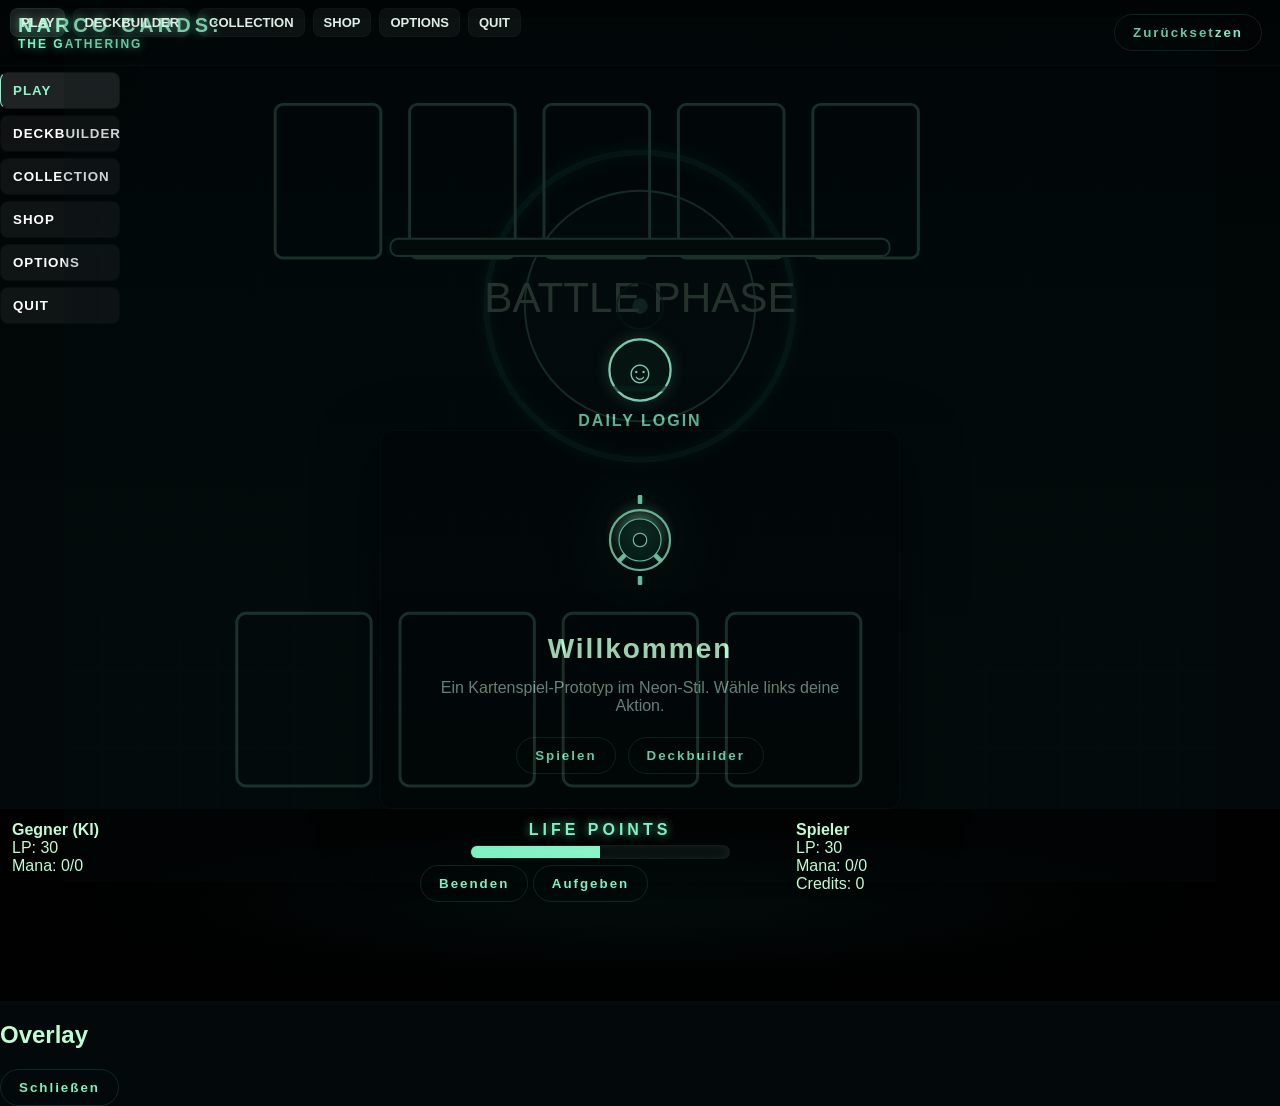
<file: index.html>
<!doctype html>
<html lang="de">
<head>
  <meta charset="utf-8">
  <meta name="viewport" content="width=device-width,initial-scale=1">
  <title>Narco Cards: The Gathering — Prototype</title>
  <link rel="stylesheet" href="css/variables.css">
  <link rel="stylesheet" href="css/neon-effects.css">
  <link rel="stylesheet" href="css/menu-style.css">
  <link rel="stylesheet" href="css/style.css">
</head>
<body>
  <div id="app" class="app">
    <header class="hud">
      <div class="title neon-text">NARCO CARDS: <span class="subtitle">THE GATHERING</span></div>
      <div class="hud-actions">
        <button id="btn-reset" class="pill-btn">Zurücksetzen</button>
      </div>
    </header>

    <!-- top small pillbar to match mobile screenshot -->
    <div class="menu-topbar-fixed">
      <nav class="menu-inline">
        <button class="menu-pill active" data-target="play">PLAY</button>
        <button class="menu-pill" data-target="deck">DECKBUILDER</button>
        <button class="menu-pill" data-target="collection">COLLECTION</button>
        <button class="menu-pill" data-target="shop">SHOP</button>
        <button class="menu-pill" data-target="options">OPTIONS</button>
        <button class="menu-pill" data-target="quit">QUIT</button>
      </nav>
    </div>

    <main class="stage">
      <!-- Main Menu / Intro with left vertical menu to match design -->
      <section id="screen-menu" class="screen active menu-screen">
        <div class="menu-left">
          <ul class="menu-list">
            <li><button id="menu-play" class="left-item active">PLAY</button></li>
            <li><button id="menu-deck" class="left-item">DECKBUILDER</button></li>
            <li><button id="menu-collection" class="left-item">COLLECTION</button></li>
            <li><button id="menu-shop" class="left-item">SHOP</button></li>
            <li><button id="menu-options" class="left-item">OPTIONS</button></li>
            <li><button id="menu-quit" class="left-item">QUIT</button></li>
          </ul>
          <div class="daily-wrap">
            <img src="assets/daily.svg" alt="Daily" class="daily-svg glow-teal">
            <div class="daily-text" id="daily-login">DAILY LOGIN</div>
          </div>
        </div>

        <div class="menu-center">
          <!-- central art / hologram -->
          <div class="holo-card">
            <img src="assets/holo.svg" alt="Hologramm" class="holo-img">
            <h1>Willkommen</h1>
            <p>Ein Kartenspiel‑Prototyp im Neon‑Stil. Wähle links deine Aktion.</p>
            <div class="cta-row">
              <button id="start-play" class="pill-btn">Spielen</button>
              <button id="open-deck" class="pill-btn">Deckbuilder</button>
            </div>
          </div>
        </div>

        <div class="menu-right">
          <!-- optional right visual, left intentionally empty to match art focus -->
        </div>
      </section>

      <!-- Battle Screen -->
      <section id="screen-battle" class="screen">
        <!-- clean battleboard diagram as background layer (no arrows/labels) -->
        <img src="assets/battleboard.svg" alt="Battle Diagram" class="battle-diagram" aria-hidden="true">

        <div class="battle-wrap">
          <div class="opponent-area">
            <div class="opponent-stats">
              <div><strong>Gegner (KI)</strong></div>
              <div>LP: <span id="ai-hp">30</span></div>
              <div>Mana: <span id="ai-mana">0</span>/<span id="ai-maxmana">0</span></div>
            </div>
            <div class="board" id="ai-board"></div>
            <div class="ai-hand" id="ai-hand"></div>
          </div>

          <div class="log-and-controls">
            <div class="life-row">
              <div class="life-label neon-text">LIFE POINTS</div>
              <div class="life-bar"><div id="life-fill"></div></div>
            </div>
            <div class="log" id="game-log"></div>
            <div class="battle-controls">
              <button id="btn-endturn" class="pill-btn">Beenden</button>
              <button id="btn-surrender" class="pill-btn">Aufgeben</button>
            </div>
          </div>

          <div class="player-area">
            <div class="player-stats">
              <div><strong id="player-name">Spieler</strong></div>
              <div>LP: <span id="player-hp">30</span></div>
              <div>Mana: <span id="player-mana">0</span>/<span id="player-maxmana">0</span></div>
              <div>Credits: <span id="player-credits">0</span></div>
            </div>
            <div class="board" id="player-board"></div>
            <div class="hand" id="player-hand"></div>
          </div>
        </div>
      </section>

      <!-- Deckbuilder / Collection / Shop / Options overlays -->
      <aside id="overlay" class="overlay">
        <div class="overlay-header">
          <h2 id="overlay-title">Overlay</h2>
          <div>
            <button id="overlay-close" class="pill-btn">Schließen</button>
          </div>
        </div>
        <div class="overlay-body" id="overlay-body"></div>
      </aside>

    </main>

    <div id="toast" class="toast" role="status" aria-live="polite"></div>
  </div>

  <script src="js/game.js"></script>
</body>
</html>
</file>
<file: css/variables.css>
/* Narco Cards Neon Design System - Exakte CSS-Variablen basierend auf Referenzbildern */
:root {
  /* Primary Neon Colors */
  --neon-primary: #7ef0c2;        /* Teal glow primary */
  --neon-secondary: #8ff5c9;      /* Bright cyan accent */
  --neon-bright: #bffbd3;         /* Very bright cyan for strong highlights */
  --neon-muted: #5fd9b0;          /* Darker teal for less prominent elements */
  
  /* Secondary Accents (Pink/Purple for secondary UI, rare cards) */
  --accent-pink: #ff8a8a;         /* Soft pink glow */
  --accent-purple: #ff6ab0;       /* Purple accent for rare/special */
  
  /* Background Colors */
  --bg-dark: #020504;             /* Darkest background (near black) */
  --bg-base: #050810;             /* Base dark blue-tinted background */
  --bg-light: #0a1518;            /* Slightly lighter for contrast layers */
  --bg-card: #06221b;             /* Dark teal tint for card backgrounds */
  
  /* Text Colors */
  --text-primary: #bffbd3;        /* Bright cyan for primary text/headings */
  --text-secondary: #8ff5c9;      /* Secondary neon text */
  --text-muted: #5fa89e;          /* Muted text for secondary info */
  --text-inactive: #3a6f65;       /* Inactive/disabled text */
  
  /* UI Element Colors */
  --button-bg: rgba(255, 255, 255, 0.04);     /* Very subtle semi-transparent */
  --button-bg-hover: rgba(126, 240, 194, 0.08);     /* Neon tint on hover */
  --button-bg-active: rgba(126, 240, 194, 0.16);    /* Strong neon on active */
  --button-border: rgba(126, 240, 194, 0.12);       /* Neon border tint */
  --button-border-active: rgba(126, 240, 194, 0.24);/* Strong border when active */
  
  /* Glow & Shadow Effects */
  --glow-color: #7ef0c2;          /* Primary glow (teal) */
  --glow-color-secondary: #ff8a8a;/* Secondary glow (pink) */
  --shadow-light: 0 6px 20px rgba(0, 0, 0, 0.5);    /* Soft shadow */
  --shadow-medium: 0 12px 40px rgba(0, 0, 0, 0.7);  /* Medium depth shadow */
  --shadow-deep: 0 20px 60px rgba(0, 0, 0, 0.9);    /* Deep shadow */
  
  /* Glow Filter Values */
  --glow-blur: 12px;              /* Standard glow blur radius */
  --glow-blur-strong: 20px;       /* Strong glow (titles, holo) */
  --glow-opacity: 0.3;            /* Glow layer opacity */
  
  /* Grid & Pattern */
  --grid-color: #08302b;          /* Grid line color (dark teal) */
  --grid-opacity: 0.35;           /* Grid pattern opacity over background */
  
  /* Transitions & Animations */
  --transition-fast: 0.12s ease;  /* Fast feedback (hover, click) */
  --transition-normal: 0.24s ease;/* Standard transition */
  --transition-slow: 0.36s ease;  /* Smooth fade (screen transitions) */
  
  /* Spacing & Layout */
  --spacing-xs: 4px;
  --spacing-sm: 8px;
  --spacing-md: 12px;
  --spacing-lg: 16px;
  --spacing-xl: 24px;
  --spacing-2xl: 32px;
  
  /* Border Radius */
  --radius-sm: 4px;
  --radius-md: 8px;
  --radius-lg: 12px;
  --radius-full: 999px;
  
  /* Font Stack */
  --font-family: "Segoe UI", Arial, Helvetica, sans-serif;
  --font-mono: "Courier New", monospace;
  
  /* Font Sizes (mobile-first, scale up for desktop) */
  --font-xs: 12px;
  --font-sm: 13px;
  --font-base: 14px;
  --font-md: 16px;
  --font-lg: 18px;
  --font-xl: 24px;
  --font-2xl: 28px;
  --font-3xl: 32px;
  --font-4xl: 48px;
  
  /* Letter Spacing (for neon, cyberpunk aesthetic) */
  --letter-spacing-tight: 0px;
  --letter-spacing-normal: 1px;
  --letter-spacing-wide: 2px;
  --letter-spacing-wider: 4px;
  --letter-spacing-widest: 6px;
}

/* Dark mode (future: can add light mode variants) */
@media (prefers-color-scheme: dark) {
  :root {
    /* Already dark-optimized by default */
  }
}

/* High DPI / Retina displays: slightly stronger glow for visibility */
@media (-webkit-min-device-pixel-ratio: 2), (min-resolution: 192dpi) {
  :root {
    --glow-blur: 14px;
    --glow-blur-strong: 24px;
  }
}
</file>
<file: css/neon-effects.css>
/* Narco Cards - Neon Glow & Effects Snippets */

/* Reusable glow effect via filter */
@keyframes neon-glow-pulse {
  0%, 100% { filter: drop-shadow(0 0 8px var(--glow-color)); opacity: 1; }
  50% { filter: drop-shadow(0 0 16px var(--glow-color)); opacity: 0.95; }
}

@keyframes neon-glow-pulse-strong {
  0%, 100% { filter: drop-shadow(0 0 12px var(--glow-color)) drop-shadow(0 0 24px var(--glow-color)); opacity: 1; }
  50% { filter: drop-shadow(0 0 20px var(--glow-color)) drop-shadow(0 0 40px var(--glow-color)); opacity: 0.98; }
}

/* SVG/IMG glow effect class */
.glow-teal {
  filter: drop-shadow(0 0 var(--glow-blur) var(--glow-color));
  animation: neon-glow-pulse 3s infinite;
}

.glow-teal-strong {
  filter: drop-shadow(0 0 var(--glow-blur-strong) var(--glow-color))
          drop-shadow(0 0 calc(var(--glow-blur-strong) * 1.5) rgba(126, 240, 194, 0.5));
  animation: neon-glow-pulse-strong 2.5s infinite;
}

.glow-pink {
  filter: drop-shadow(0 0 var(--glow-blur) var(--accent-pink));
  animation: neon-glow-pulse 3s infinite;
}

/* Neon Text Effect */
.neon-text {
  color: var(--neon-primary);
  font-weight: 900;
  letter-spacing: var(--letter-spacing-wider);
  text-shadow:
    0 0 8px rgba(126, 240, 194, 0.5),
    0 0 16px rgba(126, 240, 194, 0.3),
    0 0 24px rgba(126, 240, 194, 0.2);
}

.neon-text-bright {
  color: var(--neon-bright);
  font-weight: 900;
  letter-spacing: var(--letter-spacing-widest);
  text-shadow:
    0 0 10px rgba(191, 251, 211, 0.6),
    0 0 20px rgba(126, 240, 194, 0.4),
    0 0 30px rgba(126, 240, 194, 0.2);
}

/* Neon Border (thin outline with glow) */
.neon-border {
  border: 1px solid var(--neon-primary);
  box-shadow: 0 0 8px rgba(126, 240, 194, 0.3) inset,
              0 0 12px rgba(126, 240, 194, 0.2);
}

.neon-border-strong {
  border: 2px solid var(--neon-secondary);
  box-shadow: 0 0 12px rgba(143, 245, 201, 0.5) inset,
              0 0 20px rgba(143, 245, 201, 0.3),
              0 0 32px rgba(143, 245, 201, 0.15);
}

/* Grid Background Pattern */
.grid-bg {
  background-image:
    linear-gradient(0deg, var(--grid-color) 1px, transparent 1px),
    linear-gradient(90deg, var(--grid-color) 1px, transparent 1px);
  background-size: 40px 40px;
  background-position: 0 0, 0 0;
  opacity: var(--grid-opacity);
}

/* Vignette Effect (darkened edges) */
.vignette {
  position: relative;
}

.vignette::after {
  content: "";
  position: absolute;
  inset: 0;
  background: radial-gradient(ellipse at center, transparent 0%, rgba(2, 5, 4, 0.6) 100%);
  pointer-events: none;
}

/* Button States (Neon Pills) */
.pill-btn {
  padding: var(--spacing-sm) var(--spacing-lg);
  border-radius: var(--radius-full);
  border: 1px solid var(--button-border);
  background: var(--button-bg);
  color: var(--neon-primary);
  font-weight: 700;
  cursor: pointer;
  transition: all var(--transition-fast);
  letter-spacing: var(--letter-spacing-wide);
}

.pill-btn:hover {
  background: var(--button-bg-hover);
  border-color: var(--button-border-active);
  box-shadow: 0 0 12px rgba(126, 240, 194, 0.2);
}

.pill-btn:active, .pill-btn.active {
  background: var(--button-bg-active);
  border-color: var(--button-border-active);
  box-shadow: 0 0 16px rgba(126, 240, 194, 0.3) inset,
              0 0 20px rgba(126, 240, 194, 0.15);
}

/* Left Menu Item (vertical stacked button with accent indicator) */
.left-item {
  display: block;
  width: 100%;
  text-align: left;
  padding: var(--spacing-md) var(--spacing-md);
  border-radius: var(--radius-md);
  background: var(--button-bg);
  color: var(--text-primary);
  font-weight: 700;
  letter-spacing: var(--letter-spacing-wide);
  cursor: pointer;
  border: 1px solid transparent;
  border-left: 4px solid transparent;
  margin: var(--spacing-sm) 0;
  transition: all var(--transition-fast);
}

.left-item:hover {
  background: var(--button-bg-hover);
  border-left-color: var(--neon-muted);
}

.left-item.active {
  background: linear-gradient(90deg, rgba(126, 240, 194, 0.12), rgba(0, 0, 0, 0.1));
  border-left-color: var(--neon-secondary);
  color: var(--neon-bright);
  box-shadow: 0 0 16px rgba(126, 240, 194, 0.15) inset,
              0 0 8px rgba(126, 240, 194, 0.08);
}

/* Hologram Card (centered, multi-layer glow) */
.holo-card {
  padding: var(--spacing-2xl);
  border-radius: var(--radius-lg);
  background: linear-gradient(180deg, rgba(0, 0, 0, 0.25), rgba(0, 0, 0, 0.45));
  border: 1px solid rgba(126, 240, 194, 0.06);
  box-shadow: var(--shadow-deep),
              0 0 20px rgba(126, 240, 194, 0.1);
  display: flex;
  flex-direction: column;
  align-items: center;
  gap: var(--spacing-md);
}

.holo-img {
  width: 140px;
  filter: drop-shadow(0 0 var(--glow-blur-strong) var(--glow-color));
  animation: neon-glow-pulse-strong 2.5s infinite;
}

.holo-card h1 {
  margin: var(--spacing-md) 0 var(--spacing-sm) 0;
  font-size: var(--font-2xl);
  color: var(--text-primary);
  letter-spacing: var(--letter-spacing-wide);
}

.holo-card p {
  margin: 0;
  color: rgba(200, 255, 230, 0.6);
  text-align: center;
}

/* Battle Board Life Bar */
.life-bar {
  width: 260px;
  height: 14px;
  background: rgba(255, 255, 255, 0.04);
  border-radius: var(--radius-lg);
  border: 1px solid rgba(143, 245, 201, 0.06);
  overflow: hidden;
  box-shadow: 0 0 8px rgba(126, 240, 194, 0.1) inset;
}

.life-bar #life-fill {
  height: 100%;
  background: linear-gradient(90deg, var(--neon-primary), var(--neon-secondary));
  box-shadow: 0 0 12px rgba(126, 240, 194, 0.4) inset;
  animation: neon-glow-pulse 2s infinite;
}

/* Battle Unit Card on Board */
.unit {
  background: linear-gradient(180deg, rgba(255, 255, 255, 0.02), rgba(0, 0, 0, 0.2));
  padding: var(--spacing-md);
  border-radius: var(--radius-md);
  border: 1px solid rgba(143, 245, 201, 0.08);
  min-width: 90px;
  text-align: center;
  cursor: pointer;
  transition: all var(--transition-fast);
}

.unit:hover {
  border-color: rgba(143, 245, 201, 0.2);
  box-shadow: 0 6px 20px rgba(126, 240, 194, 0.12);
  transform: translateY(-4px);
}

.unit.can-attack {
  border-color: var(--neon-primary);
  box-shadow: 0 0 12px rgba(126, 240, 194, 0.2);
}

.unit.selected {
  outline: 2px solid var(--neon-secondary);
  transform: translateY(-6px);
  box-shadow: 0 8px 24px rgba(126, 240, 194, 0.25);
}

/* Card Grid (collection, deckbuilder, shop) */
.card-grid {
  display: grid;
  grid-template-columns: repeat(auto-fit, minmax(140px, 1fr));
  gap: var(--spacing-md);
}

.tc-card {
  background: linear-gradient(180deg, rgba(255, 255, 255, 0.02), rgba(0, 0, 0, 0.25));
  padding: var(--spacing-md);
  border-radius: var(--radius-md);
  border: 1px solid rgba(143, 245, 201, 0.08);
  cursor: pointer;
  transition: all var(--transition-fast);
}

.tc-card:hover {
  transform: translateY(-6px);
  box-shadow: 0 10px 30px rgba(0, 0, 0, 0.5);
  border-color: rgba(143, 245, 201, 0.15);
}

.tc-card .name {
  font-weight: 700;
  color: var(--neon-primary);
}

.tc-card .meta {
  font-size: var(--font-xs);
  color: var(--text-muted);
  margin-top: var(--spacing-sm);
}

/* Tooltip */
.card-tooltip {
  position: fixed;
  background: rgba(3, 10, 8, 0.96);
  color: var(--neon-primary);
  padding: var(--spacing-md);
  border-radius: var(--radius-md);
  border: 1px solid rgba(126, 240, 194, 0.2);
  max-width: 240px;
  z-index: 1200;
  display: none;
  box-shadow: 0 0 16px rgba(126, 240, 194, 0.15);
}

/* Toast Notification */
.toast {
  position: fixed;
  left: 50%;
  bottom: 36px;
  transform: translateX(-50%);
  background: rgba(10, 20, 16, 0.94);
  padding: var(--spacing-md) var(--spacing-lg);
  border-radius: var(--radius-md);
  border: 1px solid var(--neon-primary);
  color: var(--neon-primary);
  display: none;
  box-shadow: 0 0 20px rgba(126, 240, 194, 0.2);
  font-weight: 700;
}

/* Accessibility: Focus States */
button:focus-visible {
  outline: 2px solid var(--neon-primary);
  outline-offset: 2px;
}

input:focus-visible {
  outline: 2px solid var(--neon-primary);
  outline-offset: 2px;
}
</file>
<file: css/menu-style.css>
/* Styling to match the neon menu design and the clean battleboard background */
:root{--bg:#020504;--neon:#8ff5c9;--neon-2:#7ef0c2;--accent:#bffbd3;--muted:#9fb3ad}
*{box-sizing:border-box}
body{margin:0;background:linear-gradient(180deg,#000405 0%, #03090a 60%);font-family:Segoe UI, Arial, sans-serif;color:var(--accent);}
.menu-shell{min-height:100vh;display:flex;flex-direction:column}
.hud{display:flex;align-items:center;justify-content:space-between;padding:14px 18px;border-bottom:1px solid rgba(143,245,201,0.03)}
.title{font-weight:900;letter-spacing:4px;color:var(--neon);font-size:20px}
.title .subtitle{display:block;font-size:12px;color:var(--neon-2);letter-spacing:2px}

/* top small pillbar fixed to top-left like screenshot */
.menu-topbar-fixed{position:fixed;left:10px;top:8px;z-index:200}
.menu-inline{display:flex;gap:8px}
.menu-pill{background:rgba(200,200,200,0.06);border-radius:8px;padding:6px 10px;border:1px solid rgba(255,255,255,0.02);color:#dfeee5;font-weight:700;cursor:pointer;font-size:13px}
.menu-pill.active{background:rgba(200,200,200,0.12);box-shadow:none;border-color:rgba(126,240,194,0.08)}

.menu-content{display:flex;gap:12px;padding:80px 28px 80px}
.menu-left-vertical{width:220px;display:flex;flex-direction:column;gap:18px}
.menu-list{list-style:none;padding:0;margin:0}

/* left stacked rounded pills like screenshot */
.left-item{display:block;width:120px;text-align:left;padding:10px 12px;border-radius:8px;background:rgba(255,255,255,0.06);color:#fff;font-weight:700;letter-spacing:1px;cursor:pointer;border:1px solid rgba(0,0,0,0.35);margin:6px 0}
.left-item.active{background:rgba(255,255,255,0.12);color:var(--neon);box-shadow:0 6px 20px rgba(0,0,0,0.5);}

.daily-wrap{margin-top:12px;display:flex;flex-direction:column;align-items:center;gap:8px}
.daily-svg{width:68px;height:68px;filter:drop-shadow(0 0 8px rgba(143,245,201,0.2))}
.daily-text{color:var(--neon-2);font-weight:700;letter-spacing:2px}

.menu-center{flex:1;display:flex;align-items:flex-start;justify-content:center}
.holo-card{width:520px;max-width:92%;padding:34px;border-radius:12px;background:linear-gradient(180deg, rgba(0,0,0,0.25), rgba(0,0,0,0.45));border:1px solid rgba(126,240,194,0.03);box-shadow:0 18px 60px rgba(0,0,0,0.6);display:flex;flex-direction:column;align-items:center;gap:10px}
.holo-img{width:150px;filter:drop-shadow(0 0 40px rgba(126,240,194,0.12))}
.holo-card h1{margin:8px 0 4px 0;font-size:28px;color:#bffbd3}
.holo-card p{margin:0;color:rgba(200,255,230,0.6);text-align:center}
.cta-row{display:flex;gap:12px;margin-top:12px}
.pill-btn{padding:10px 18px;border-radius:999px;border:1px solid rgba(126,240,194,0.12);background:transparent;color:var(--neon-2);cursor:pointer}
.pill-btn:hover{background:rgba(126,240,194,0.05)}

/* battleboard visuals */
.battle-diagram{position:absolute;inset:0;margin:auto;max-width:100%;width:90%;height:auto;opacity:0.2;pointer-events:none;filter:grayscale(10%) drop-shadow(0 8px 40px rgba(0,255,180,0.02));}
.battle-wrap{position:relative;display:grid;grid-template-columns:1fr 360px 1fr;gap:16px;width:100%;max-width:1200px;padding:12px;z-index:2}
.life-row{display:flex;flex-direction:column;align-items:center;gap:6px;margin-bottom:6px}
.life-bar{width:260px;height:14px;background:rgba(255,255,255,0.04);border-radius:8px;border:1px solid rgba(143,245,201,0.06);overflow:hidden}
.life-bar #life-fill{height:100%;background:linear-gradient(90deg,#7ef0c2,#8ff5c9);width:50%}
.board{display:flex;gap:8px;min-height:96px;align-items:flex-end;z-index:3}
.screen#screen-battle{background:radial-gradient(ellipse at center, rgba(0,15,10,0.35) 0%, rgba(0,0,0,0.95) 60%)}

.card-tooltip{position:fixed;background:rgba(3,10,8,0.96);color:var(--neon);padding:10px;border-radius:6px;border:1px solid rgba(126,240,194,0.12);max-width:240px;z-index:1200;display:none}

@media (max-width:700px){ .menu-left{display:none} .menu-topbar-fixed{left:8px;top:6px} .menu-content{padding:60px 12px} .holo-card{padding:18px} }
</file>
<file: css/style.css>
/* battleboard visuals added and tuned to neon diagram style */
.battle-diagram{position:absolute;inset:0;margin:auto;max-width:100%;width:90%;height:auto;opacity:0.18;pointer-events:none;filter:grayscale(10%) drop-shadow(0 8px 40px rgba(0,255,180,0.02));}
.battle-wrap{position:relative;display:grid;grid-template-columns:1fr 360px 1fr;gap:16px;width:100%;max-width:1200px;padding:12px;z-index:2}
.life-row{display:flex;flex-direction:column;align-items:center;gap:6px;margin-bottom:6px}
.life-bar{width:260px;height:14px;background:rgba(255,255,255,0.04);border-radius:8px;border:1px solid rgba(143,245,201,0.06);overflow:hidden}
.life-bar #life-fill{height:100%;background:linear-gradient(90deg,#7ef0c2,#8ff5c9);width:50%}
/* ensure boards sit above background diagram */
.board{display:flex;gap:8px;min-height:96px;align-items:flex-end;z-index:3}
/* tweak other styles for stronger neon contrast on battle screen */
.screen#screen-battle{background:radial-gradient(ellipse at center, rgba(0,15,10,0.35) 0%, rgba(0,0,0,0.95) 60%)}
</file>
